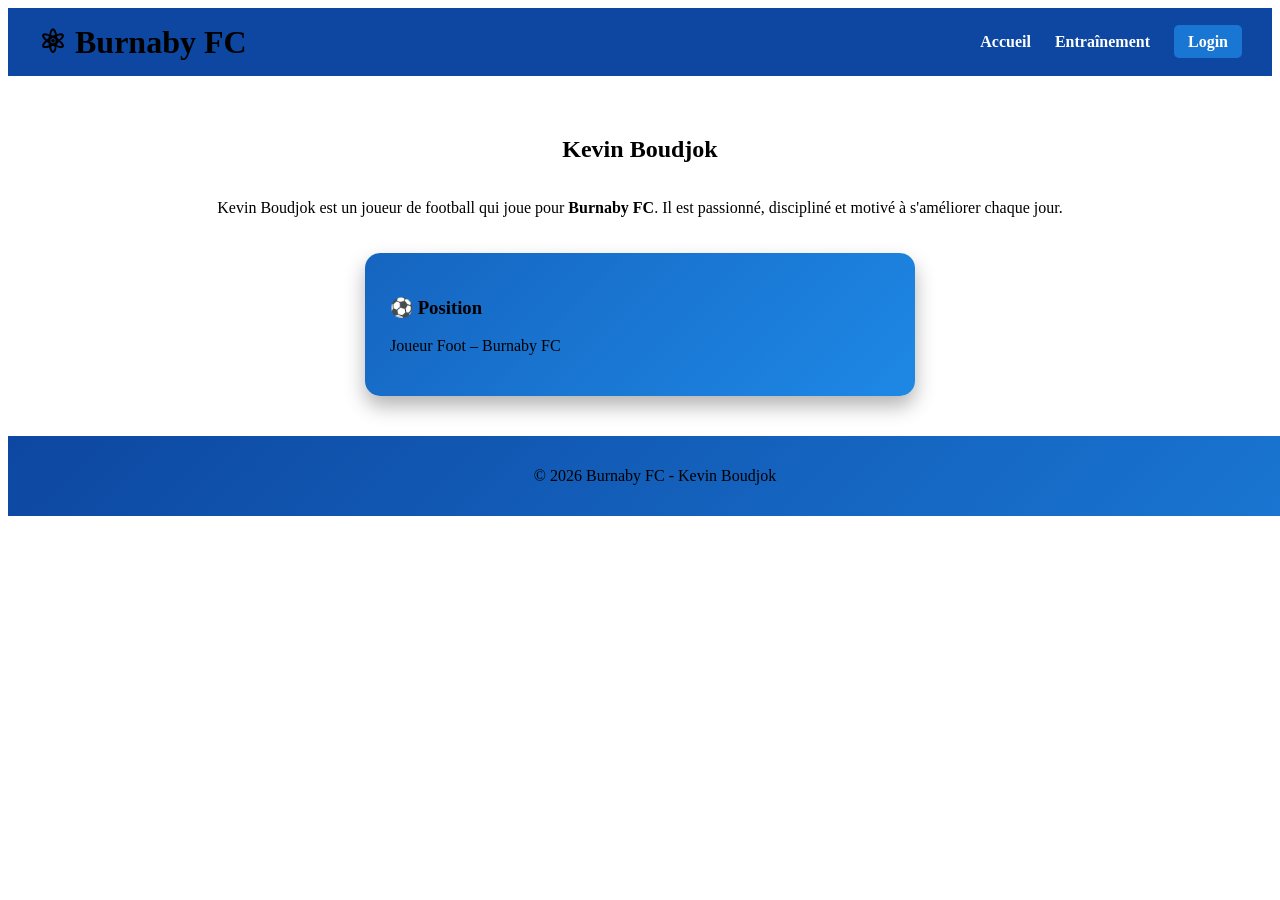
<file: index.html>
<html lang="fr">
<head>
<meta charset="UTF-8" />
<title>Burnaby FC | Kevin Boudjok</title>
<link rel="stylesheet" href="./css/style.css" />
</head>
<body>
<header class="navbar">
<h1 class="logo">⚛ Burnaby FC</h1>
<nav>
<a href="index.html">Accueil</a>
<a href="./html/entrainement.html">Entraînement</a>
<a href="./html/login.html" class="login-btn">Login</a>
</nav>
</header>

<main class="container">
<h2>Kevin Boudjok</h2>
<p>
Kevin Boudjok est un joueur de football qui joue pour <strong>Burnaby FC</strong>.
Il est passionné, discipliné et motivé à s'améliorer chaque jour.
</p>

<div class="card">
<h3>⚽ Position</h3>
<p>Joueur Foot – Burnaby FC</p>
</div>
</main>

<footer>
<p>© 2026 Burnaby FC - Kevin Boudjok</p>
</footer>
</body>
</html>
</file>
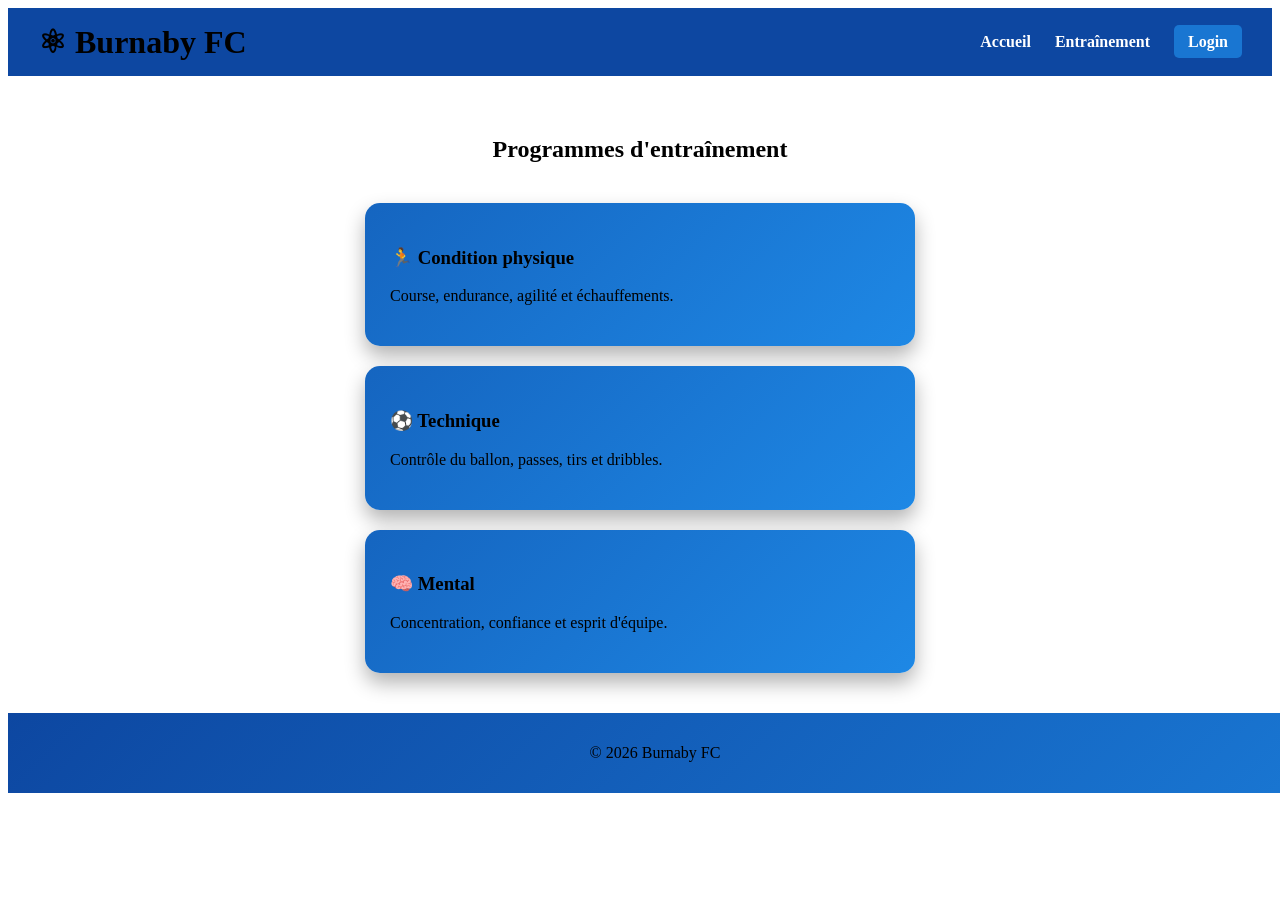
<file: html/entrainement.html>
<!-- ====== entrainement.html ====== -->
<!DOCTYPE html>
<html lang="fr">
<head>
  <meta charset="UTF-8" />
  <title>Entraînements | Burnaby FC</title>
  <link rel="stylesheet" href="../css/style.css" />
</head>
<body>
  <header class="navbar">
    <h1 class="logo">⚛ Burnaby FC</h1>
    <nav>
      <a href="../index.html">Accueil</a>
      <a href="entrainement.html">Entraînement</a>
      <a href="login.html" class="login-btn">Login</a>
    </nav>
  </header>

  <main class="container">
    <h2>Programmes d'entraînement</h2>

    <div class="card">
      <h3>🏃 Condition physique</h3>
      <p>Course, endurance, agilité et échauffements.</p>
    </div>

    <div class="card">
      <h3>⚽ Technique</h3>
      <p>Contrôle du ballon, passes, tirs et dribbles.</p>
    </div>

    <div class="card">
      <h3>🧠 Mental</h3>
      <p>Concentration, confiance et esprit d'équipe.</p>
    </div>
  </main>

  <footer>
    <p>© 2026 Burnaby FC </p>
  </footer>
</body>
</html>
</file>
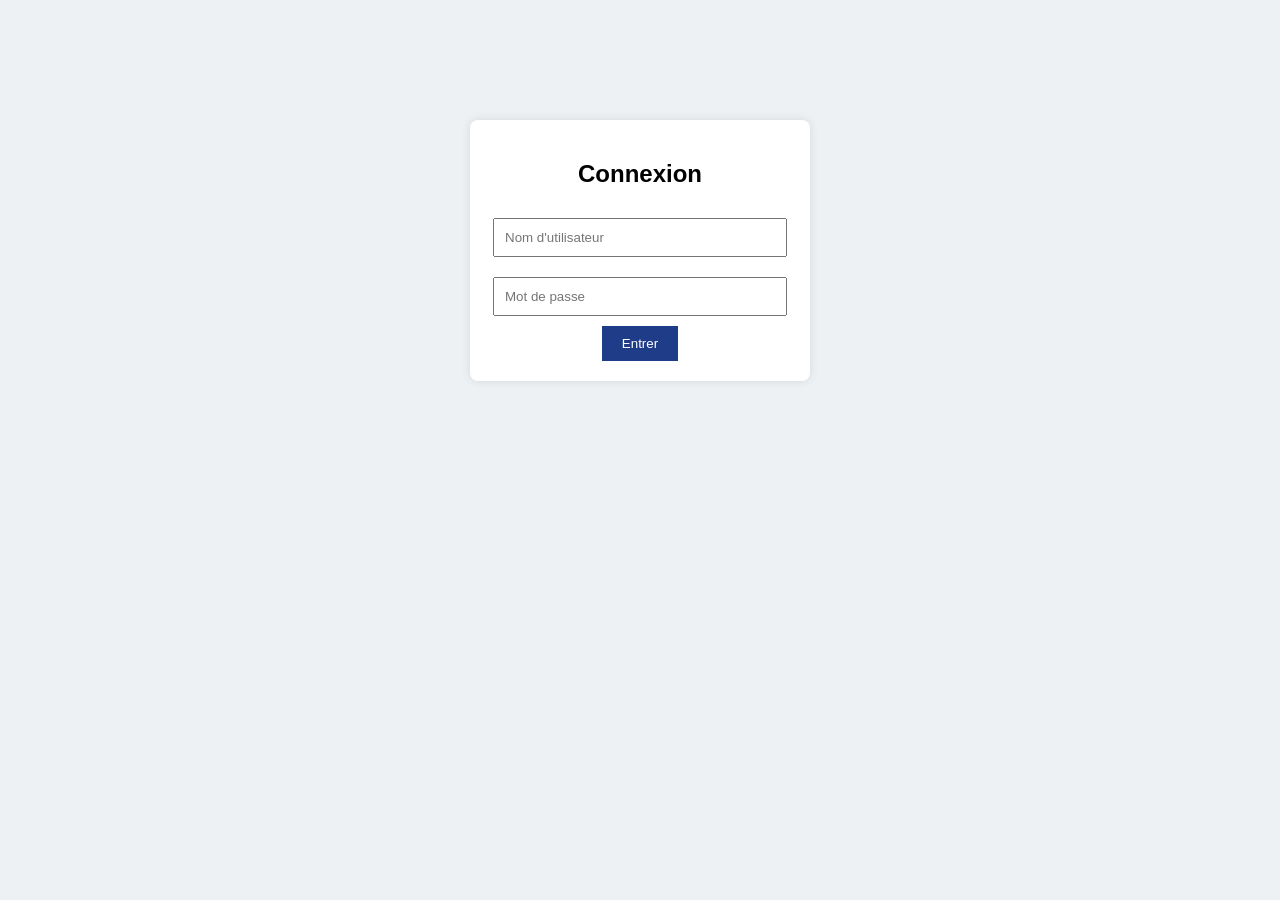
<file: html/login.html>
<!DOCTYPE html>
<html lang="fr">
<head>
  <meta charset="UTF-8">
  <title>Connexion | Kevin</title>
  <meta name="viewport" content="width=device-width, initial-scale=1.0">
  <style>
    body {
      font-family: Arial, sans-serif;
      background-color: #eef1f4;
    }
    .login-box {
      max-width: 300px;
      margin: 120px auto;
      background: white;
      padding: 20px;
      border-radius: 8px;
      box-shadow: 0 0 10px rgba(0,0,0,0.1);
      text-align: center;
    }
    input {
      width: 90%;
      padding: 10px;
      margin: 10px 0;
    }
    button {
      padding: 10px 20px;
      background-color: #1f3c88;
      color: white;
      border: none;
      cursor: pointer;
    }
  </style>
</head>
<body>

<div class="login-box">
  <h2>Connexion</h2>
  <input type="text" id="username" placeholder="Nom d'utilisateur">
  <input type="password" id="password" placeholder="Mot de passe">
  <button onclick="login()">Entrer</button>
</div>

<script>
function login() {
    const user = document.getElementById('username').value;
    const pass = document.getElementById('password').value;

    if (user === 'kevin' && pass === '1234') {
        window.location.href = '../index.html';
    } else {
        alert('Identifiants incorrects');
    }
}
</script>

</body>
</html>
</file>
<file: css/style.css>
<!-- ====== style.css ====== -->
<style>
body {
  margin: 0;
  font-family: Arial, sans-serif;
  background: linear-gradient(135deg, #0a1f44, #0d47a1);
  color: white;
  text-align: center;
}


.navbar {
  display: flex;
  justify-content: space-between;
  align-items: center;
  padding: 15px 30px;
  background: #0d47a1;
}

.logo {
  margin: 0;
}

nav a {
  color: white;
  margin-left: 20px;
  text-decoration: none;
  font-weight: bold;
  transition: color 0.3s;
}

nav a:hover {
  color: #bbdefb;
}


.login-btn {
  background: #1976d2;
  padding: 8px 14px;
  border-radius: 5px;
}

.container {
  padding: 40px;
  display: flex;
  flex-direction: column;
  align-items: center;
}


.card {
  background: linear-gradient(135deg, #1565c0, #1e88e5);
  padding: 25px;
  border-radius: 15px;
  margin-top: 20px;
  width: 80%;
  max-width: 500px;
  box-shadow: 0 10px 20px rgba(0,0,0,0.3);
}


footer {
  text-align: center;
  padding: 15px;
  background: linear-gradient(135deg, #0d47a1, #1976d2);
  width: 100%;
}


.login-form {
  max-width: 300px;
  margin: auto;
  background: #1565c0;
  padding: 25px;
  border-radius: 15px;
  box-shadow: 0 10px 20px rgba(0,0,0,0.3);
}


.login-form input {
  width: 100%;
  padding: 10px;
  margin: 10px 0;
  border-radius: 5px;
  border: none;
}

.login-form button {
  width: 100%;
  padding: 10px;
  background: #2196f3;
  color: white;
  border: none;
  border-radius: 5px;
  font-weight: bold;
}
.title {
  color: #bbdefb;
  font-size: 32px;
  margin-bottom: 10px;
}

.subtitle {
  color: #e3f2fd;
  font-size: 18px;
  margin-bottom: 30px;
}

.center-card h3 {
  color: #ffeb3b;
}

.center-card p {
  color: #ffffff;
}

</style>
</file>
